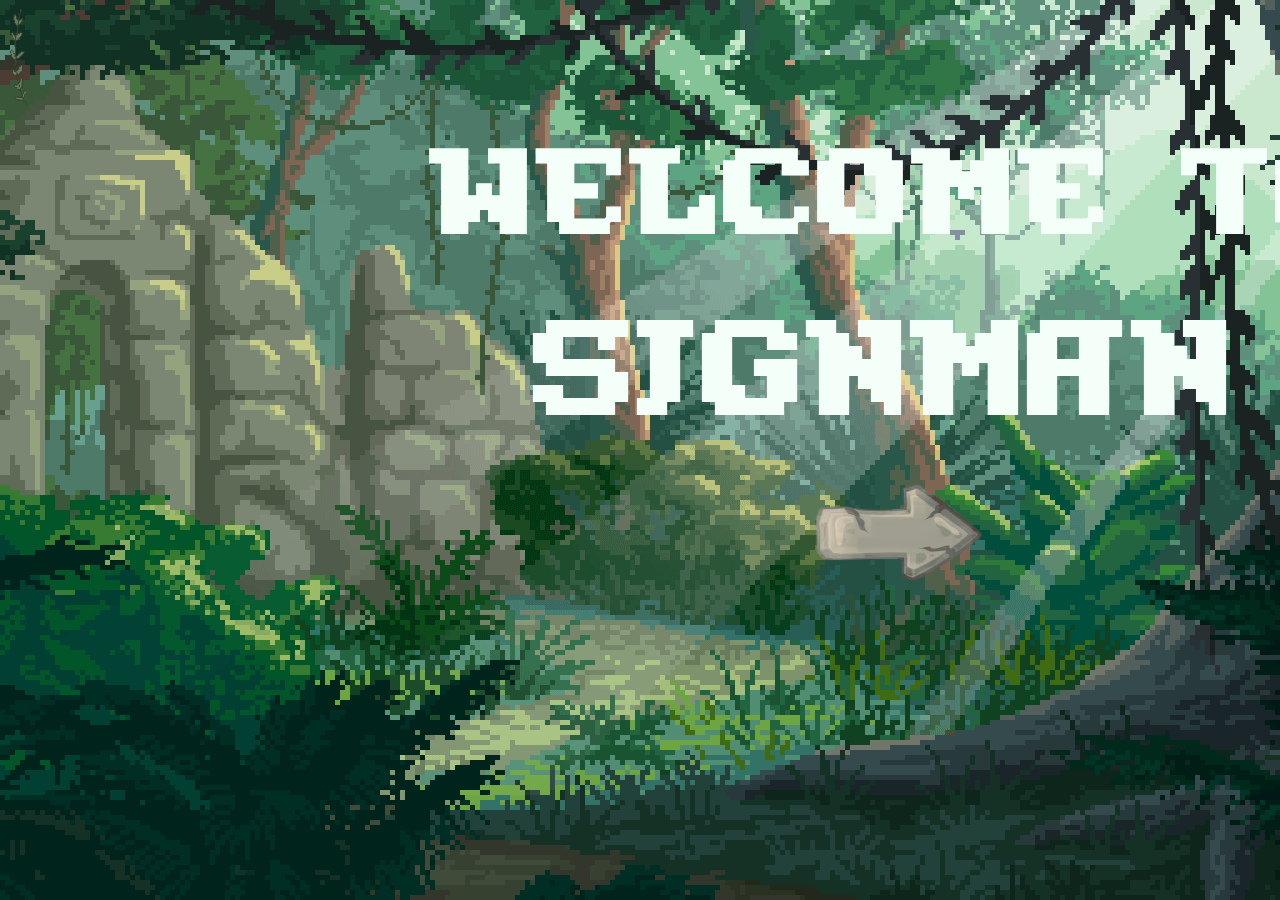
<file: index.html>
<!DOCTYPE html>
<html>

<head>
  <meta charset="utf-8">
  <meta name="viewport" content="width=device-width">
  <title>replit</title>
  <link href="style.css" rel="stylesheet" type="text/css" />

  <link href="style.css" rel="stylesheet" type="text/css" />
  <link rel="preconnect" href="https://fonts.googleapis.com" />
  <link rel="preconnect" href="https://fonts.gstatic.com" crossorigin />
  <link href="https://fonts.googleapis.com/css2?family=Raleway:ital,wght@0,400;0,700;1,400;1,700&display=swap"
    rel="stylesheet" />
</head>

<body class="homepage">
  <script src="script.js"></script>
  <div class="home">
  <h1>Welcome to</h1> 
  <h2>SignMan</h2>
  <button type="button" class="game_b" onclick="window.location.href='game.html'">
    <img src="files/407E0653-9B8B-4FE6-98B9-944124A8A734_4_5005_c-removebg-preview.png" width="170" height="100" />
  </button>
    <img class="vine1" src="files/0DC83676-A8A5-4540-9626-60910CA27353_4_5005_c-removebg-preview.png" width="20" height="100" />
  </div>
</body>

</html>
</file>
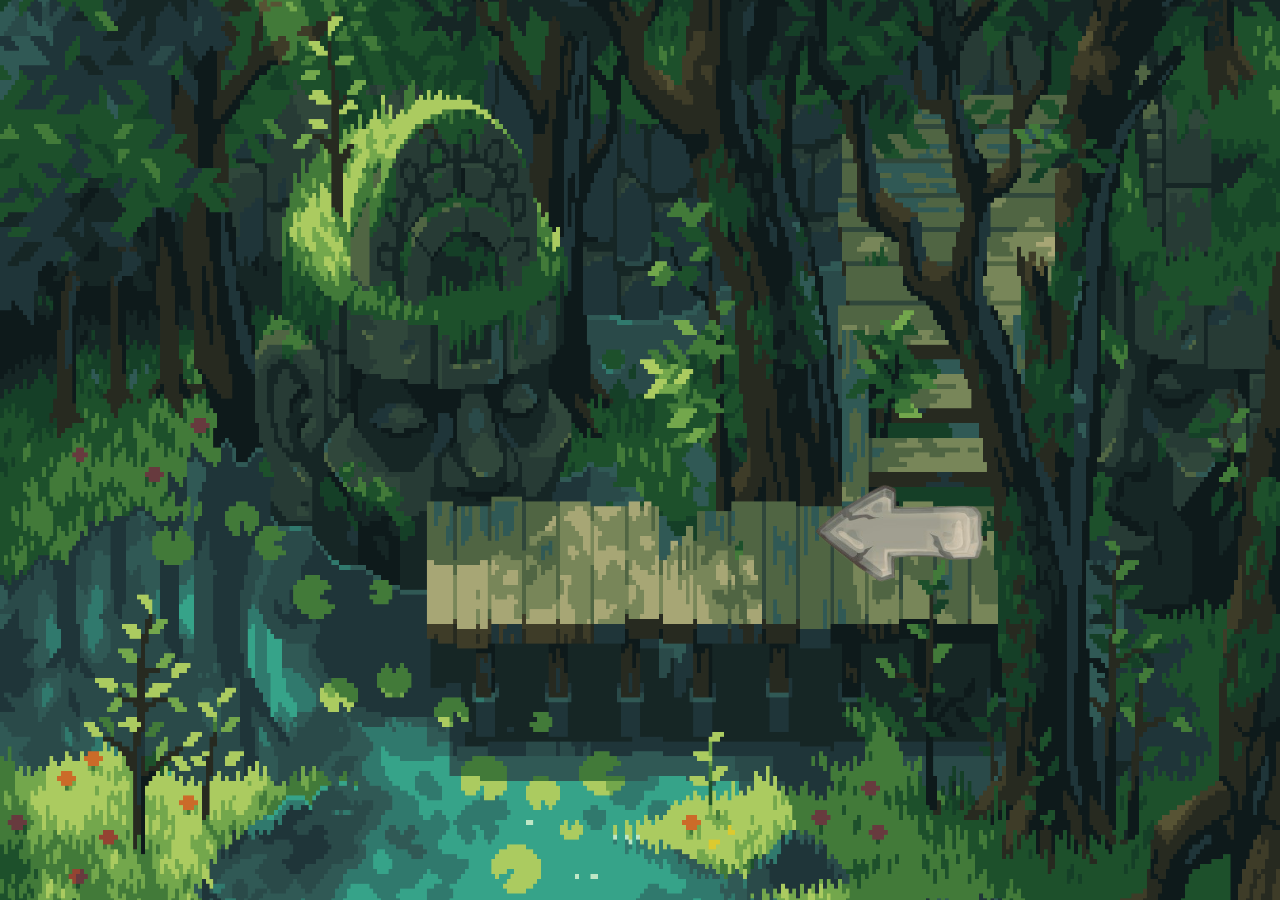
<file: game.html>
<!DOCTYPE html>
<html>

<head>
  <meta charset="utf-8">
  <meta name="viewport" content="width=device-width">
  <title>replit</title>
  <link href="style.css" rel="stylesheet" type="text/css" />
</head>

<body class="gamepage">
  <button type="button" class="game_b" onclick="window.location.href='index.html'">
    <img src="files/407E0653-9B8B-4FE6-98B9-944124A8A734_4_5005_c-removebg-preview copy.png" width="170" height="100" />
  </button>
  <script src="script.js"></script>
  <!-- index.html -->
  <video autoplay></video>
  <script>
    var constraints = { video: true };
    var video = document.querySelector('video');
    navigator.mediaDevices.getUserMedia(constraints).then(function (stream) {
      video.srcObject = stream;
    });
  </script>
</body>

</html>
</file>
<file: style.css>
@font-face {
      font-family: 'MyFont';
      src: url('files/PixelAzureBonds-327Z.ttf')  format('truetype');
}
html {
  height: 100%;
  width: 100%;
  font-family: 'MyFont';
  scroll-behavior: smooth;
}
.homepage {
  background-image: url('files/9205433.gif');
  background-repeat: no-repeat;
  background-attachment: fixed;
  background-position: center;
}
.gamepage {
  background-image: url('files/Eqb07uBXAAAyH5X copy.png');
  background-repeat: no-repeat;
  background-attachment: fixed;
  background-position: center;
  background-size: 100% 100%;

}
h1 {
  position: absolute;
  text-align: center;
  color: mintcream;
  font-size: 90pt;
  margin-top: 14%;
  z-index: 1;
  transform: translate(45%, -55%);
}
h2 {
  position: absolute;
  text-align: center;
  color: mintcream;
  font-size: 100pt;
  margin-top: 27%;
  z-index: 1;
  transform: translate(75%, -50%);
}
button {
  position: absolute;
  object-position: center;
  margin-top: 37%;
  margin-left: 800px;
  z-index: 1;
  background-color: transparent;
  border: transparent;
}
vine1 {
  transform: rotate(180deg);
}
video {
  -webkit-transform: scaleX(-1);
  transform: scaleX(-1);
}
</file>
